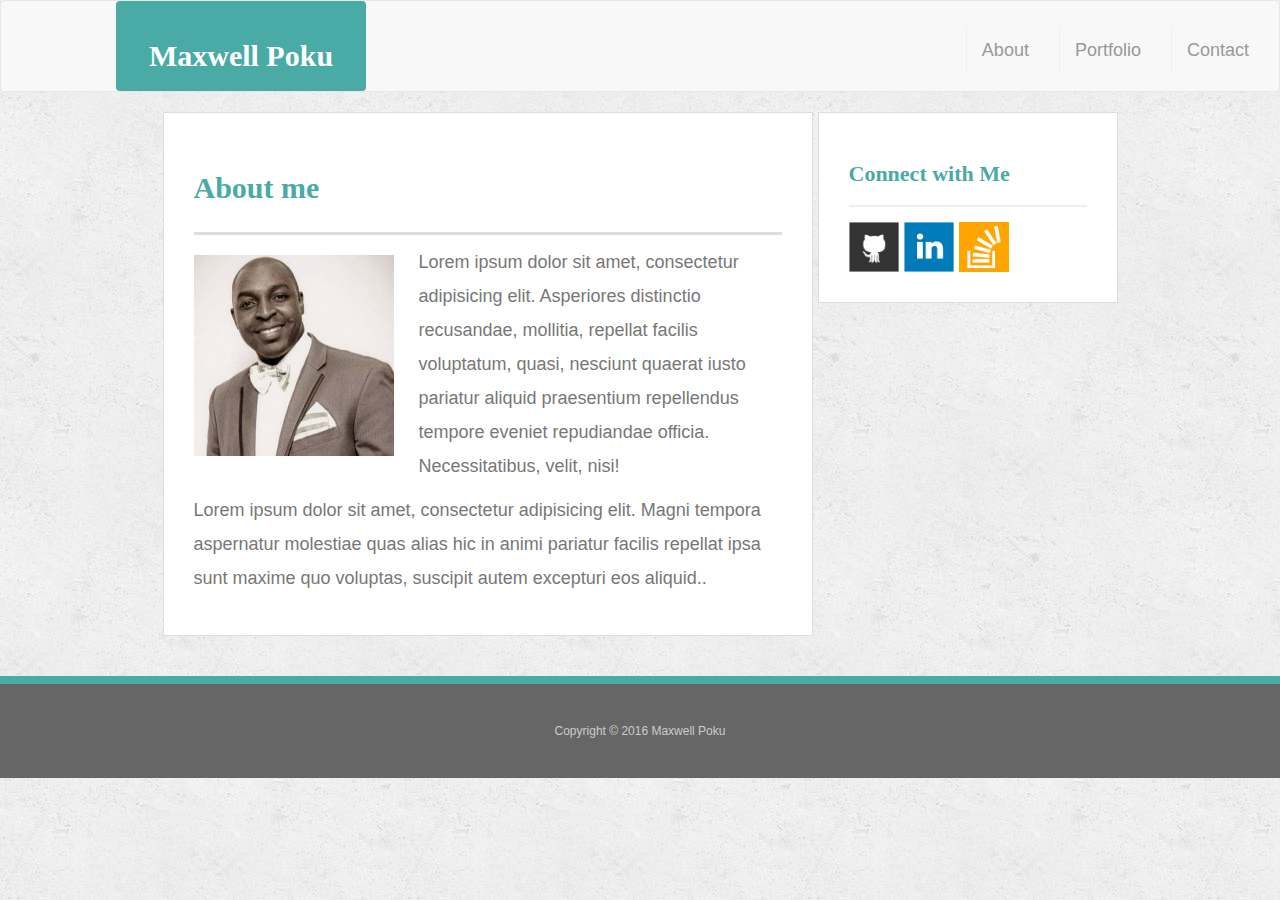
<file: index.html>
<!DOCTYPE html>
<html lang="en">
<head>
	<meta charset="UTF-8">
	<title>My Profile | Maxwell Poku</title>
<link rel="stylesheet" type="text/css" href="assets/css/reset.css">


	<!-- Latest compiled and minified CSS -->

<link rel="stylesheet" href="https://maxcdn.bootstrapcdn.com/bootstrap/3.3.7/css/bootstrap.min.css" integrity="sha384-BVYiiSIFeK1dGmJRAkycuHAHRg32OmUcww7on3RYdg4Va+PmSTsz/K68vbdEjh4u" crossorigin="anonymous">


<link rel="stylesheet" type="text/css" href="assets/css/style.css">

</head>
<body>
<nav class="navbar navbar-default">
  <div class="container-fluid" id="masthead">
    <!-- Brand and toggle get grouped for better mobile display -->
    <div class="navbar-header">
      <button type="button" class="navbar-toggle collapsed" data-toggle="collapse" data-target="#bs-example-navbar-collapse-1" aria-expanded="false">
        <span class="sr-only">Toggle navigation</span>
        <span class="icon-bar"></span>
        <span class="icon-bar"></span>
        <span class="icon-bar"></span>
      </button>
      <ul class="nav nav-pills">
  <li role="presentation" class="active"><a href="index.html" id="logo">Maxwell Poku</a></li>


  </ul>
    </div>

    <!-- Collect the nav links, forms, and other content for toggling -->
    <div class="collapse navbar-collapse" id="bs-example-navbar-collapse-1">
      <ul class="nav navbar-nav">
       
        
        
          </ul>
        </li>
      
      <ul class="nav navbar-nav navbar-right">
        <li class="navlistdesign"><a id="nav" href="index.html">About </a></li>
        <li class="navlistdesign"><a id="nav" href="Portfolio.html">Portfolio</a></li>
        <li><a id="nav" href="contact.html">Contact</a></li>                
      </ul>
    </div><!-- /.navbar-collapse -->
  </div><!-- /.container-fluid -->
</nav>

		
<div class="container">
  <section class="row">
    <div class="col-sm-6">
    <h1>About me</h1>
     <img src="assets/images/maxheadshot.jpg" class="auth-image" alt="Your Name">

    <p>Lorem ipsum dolor sit amet, consectetur adipisicing elit. Asperiores distinctio recusandae, mollitia, repellat facilis voluptatum, quasi, nesciunt quaerat iusto pariatur aliquid praesentium repellendus tempore eveniet repudiandae officia. Necessitatibus, velit, nisi!</p>
  
    <p>Lorem ipsum dolor sit amet, consectetur adipisicing elit. Magni tempora aspernatur molestiae quas alias hic in animi pariatur facilis repellat ipsa sunt maxime quo voluptas, suscipit autem excepturi eos aliquid..</p>
      
    </div>

  <section class="col-sm-4" class="sidebar">
  
    
    <h2>Connect with Me</h2>

        <a href="https://github.com/maxwellyawopoku"><img src="assets/images/github-128.png" class="social" alt="GitHub" width="50px" /></a> 
        <a href="https://www.linkedin.com/in/maxwell-yaw-opoku-59507912b/"><img src="assets/images/linkedin-128.png" class="social" alt="LinkedIn" width="50px" /></a>
        <a href="https://stackoverflow.com/users/8169144/maxwell-yaw-opoku"><img src="assets/images/stackoverflow-128.png" class="social" alt="Stack Overflow" width="50px" /></a>
  
    
      
    </div>

  </section>
  

</div>

<footer>
    <div class="container">
      Copyright &copy; 2016 Maxwell Poku
    </div>
  </footer>



</body>
</html>
</file>
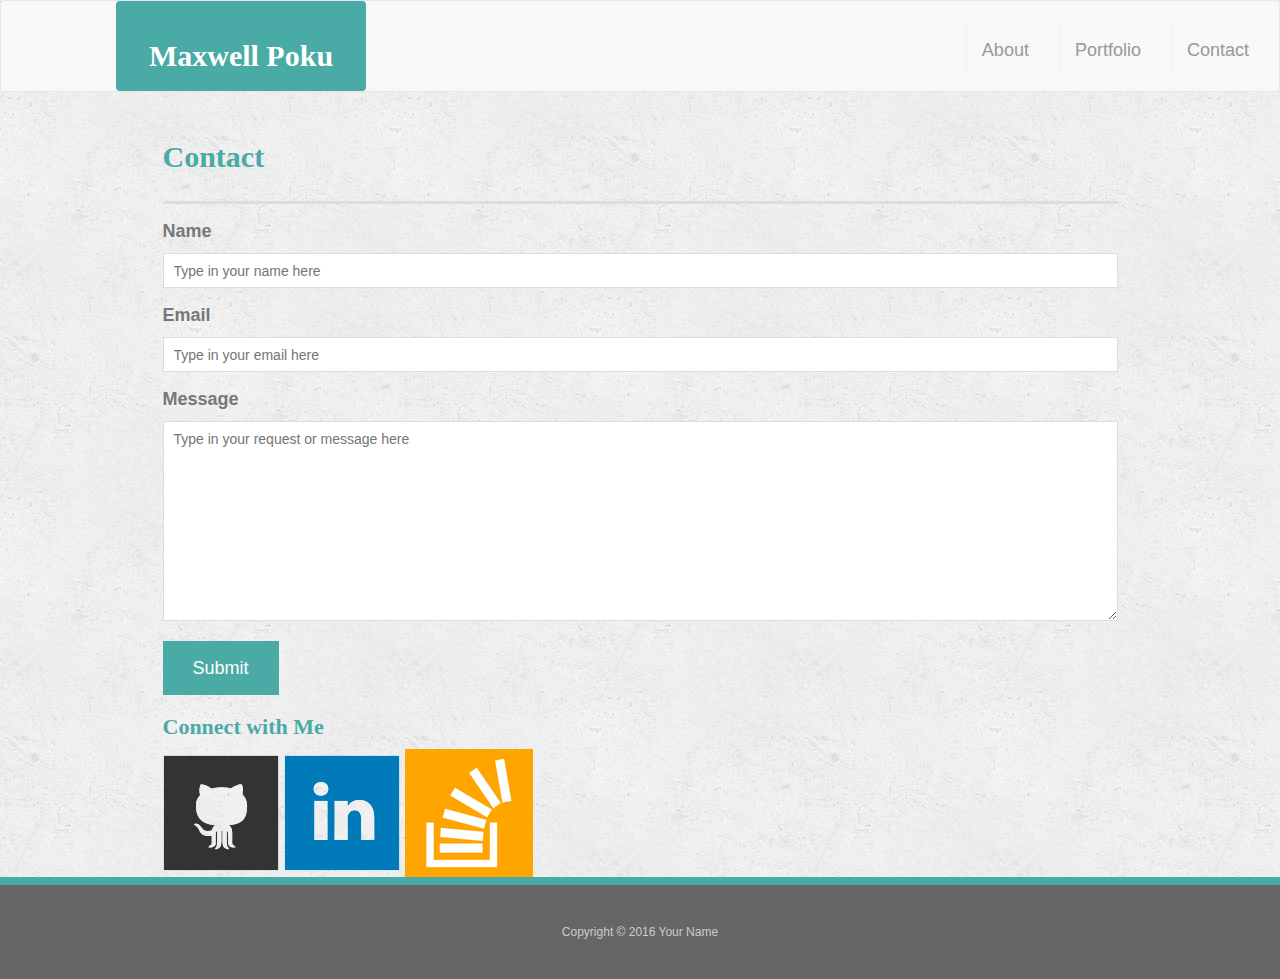
<file: contact.html>
<!doctype html>
<html lang="en-us">

<head>
  <meta charset="UTF-8">
  <title>My Profile | Maxwell Poku</title>
<link rel="stylesheet" type="text/css" href="assets/css/reset.css">


  <!-- Latest compiled and minified CSS -->

<link rel="stylesheet" href="https://maxcdn.bootstrapcdn.com/bootstrap/3.3.7/css/bootstrap.min.css" integrity="sha384-BVYiiSIFeK1dGmJRAkycuHAHRg32OmUcww7on3RYdg4Va+PmSTsz/K68vbdEjh4u" crossorigin="anonymous">


<link rel="stylesheet" type="text/css" href="assets/css/style.css">

</head>
<body>
<nav class="navbar navbar-default">
  <div class="container-fluid" id="masthead">
    <!-- Brand and toggle get grouped for better mobile display -->
    <div class="navbar-header">
      <button type="button" class="navbar-toggle collapsed" data-toggle="collapse" data-target="#bs-example-navbar-collapse-1" aria-expanded="false">
        <span class="sr-only">Toggle navigation</span>
        <span class="icon-bar"></span>
        <span class="icon-bar"></span>
        <span class="icon-bar"></span>
      </button>
      <ul class="nav nav-pills">
  <li role="presentation" class="active"><a href="index.html" id="logo">Maxwell Poku</a></li>


  </ul>
    </div>

    <!-- Collect the nav links, forms, and other content for toggling -->
    <div class="collapse navbar-collapse" id="bs-example-navbar-collapse-1">
      <ul class="nav navbar-nav">
       
        
        
          </ul>
        </li>
      
      <ul class="nav navbar-nav navbar-right">
        <li class="navlistdesign"><a id="nav" href="index.html">About </a></li>
        <li class="navlistdesign"><a id="nav" href="Portfolio.html">Portfolio</a></li>
        <li><a id="nav" href="contact.html">Contact</a></li>                
      </ul>
    </div><!-- /.navbar-collapse -->
  </div><!-- /.container-fluid -->
</nav>


  <div id="main-container" class="container">
    <section class="main-section">
      <h1>Contact</h1>

      <form id="contact-form">
        <ul>
          <li>
            <label for="name">Name</label>
            <input type="text" id="name" name="name" placeholder="Type in your name here" required="required">
          </li>
          <li>
            <label for="email">Email</label>
            <input type="email" id="email" name="email" placeholder="Type in your email here" required="required">
          </li>
          <li>
            <label for="message">Message</label>
            <textarea id="message" name="message" placeholder="Type in your request or message here"required="required"></textarea>
          </li>
        </ul>
        <input type="submit">
      </form>

    </section>

    <section class="sidebar">
      <div id="connect">
        <h2>Connect with Me</h2>

        <a href="https://github.com/maxwellyawopoku"><img src="assets/images/github-128.png" class="social" alt="GitHub" /></a>
        <a href="https://www.linkedin.com/in/maxwell-yaw-opoku-59507912b/"><img src="assets/images/linkedin-128.png" class="social" alt="LinkedIn" /></a>
        <a href="https://stackoverflow.com/users/8169144/maxwell-yaw-opoku"><img src="assets/images/stackoverflow-128.png" class="social" alt="Stack Overflow" /></a>
      </div>
    </section>
  </div>

  <footer>
    <div class="container">
      Copyright &copy; 2016 Your Name
    </div>
  </footer>
</body>

</html>
</file>
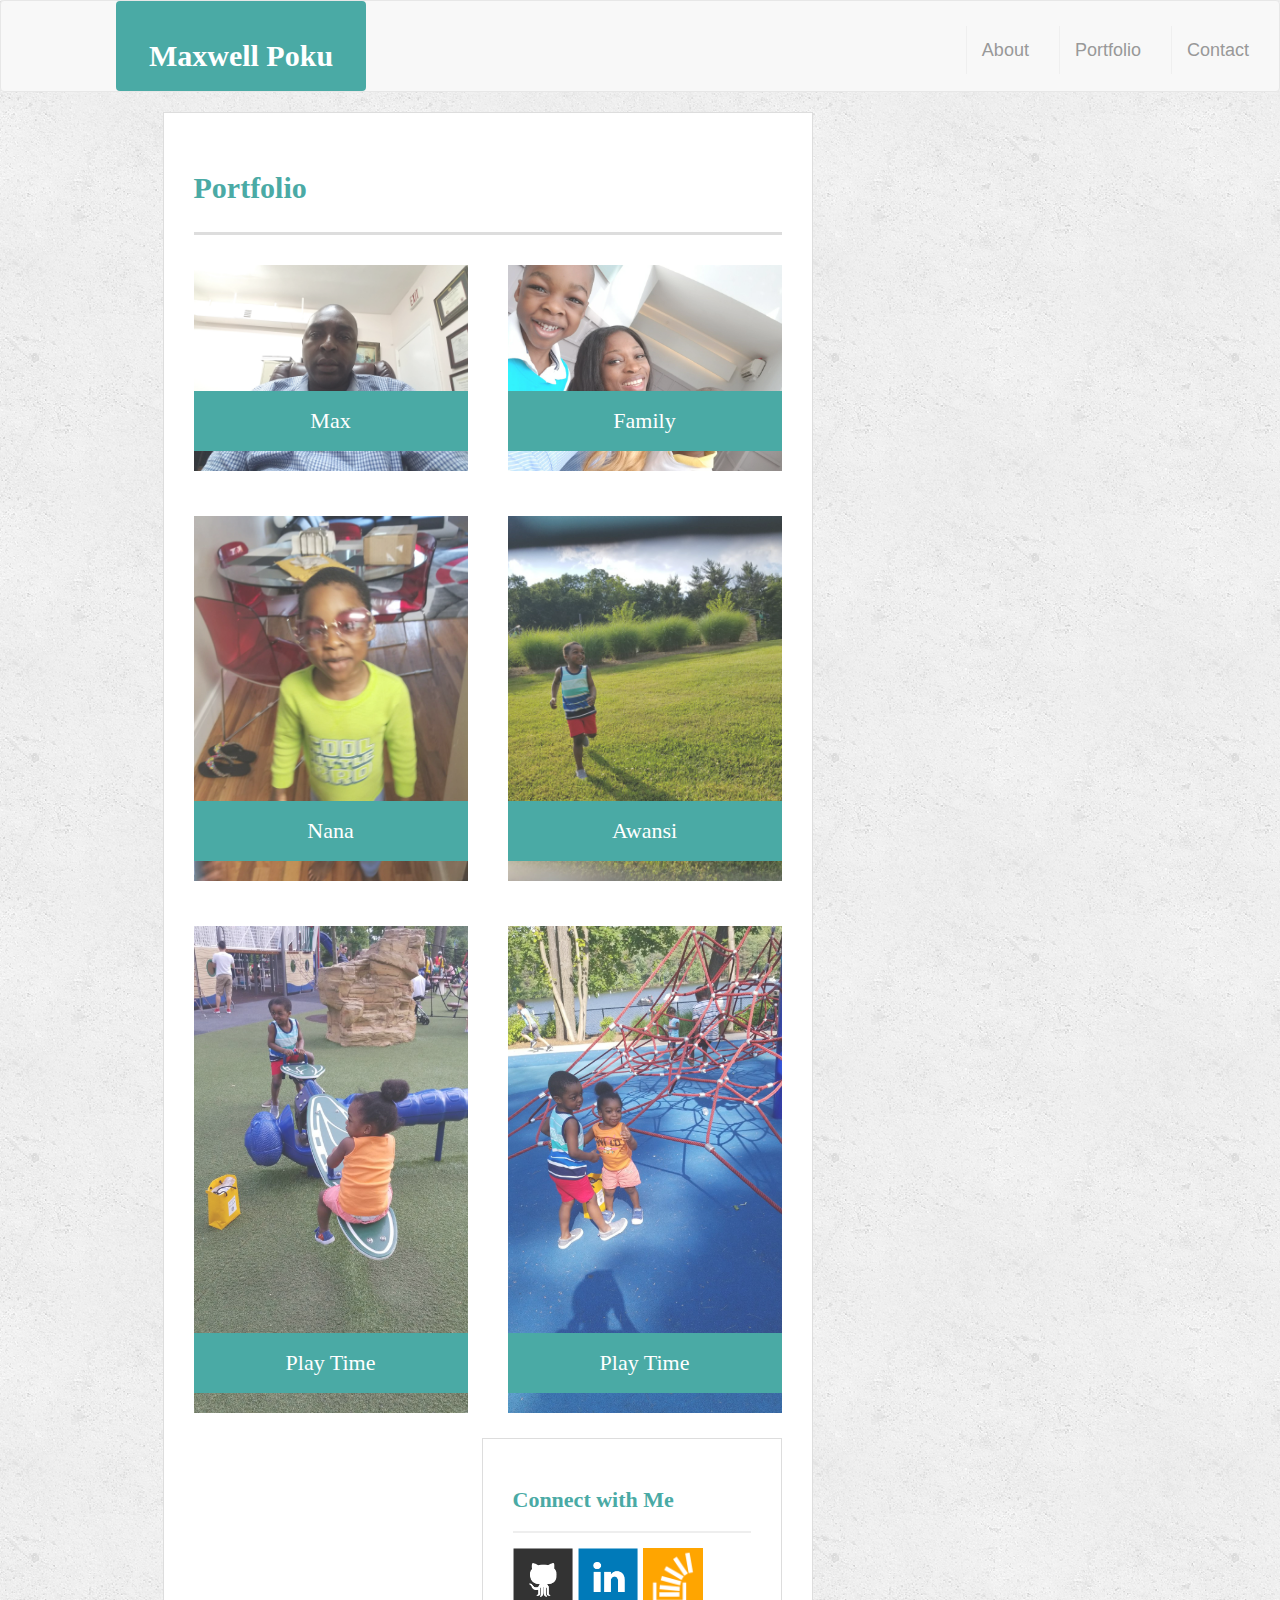
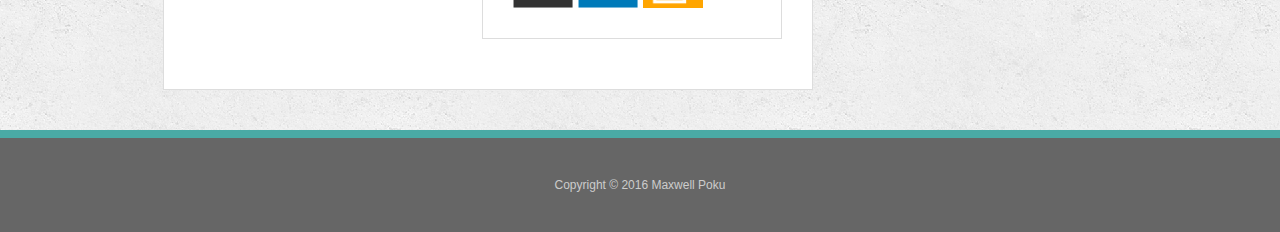
<file: portfolio.html>
<!DOCTYPE html>
<html lang="en">
<head>
	<meta charset="UTF-8">
	<title>My Profile | Maxwell Poku</title>
<link rel="stylesheet" type="text/css" href="assets/css/reset.css">


	<!-- Latest compiled and minified CSS -->

<link rel="stylesheet" href="https://maxcdn.bootstrapcdn.com/bootstrap/3.3.7/css/bootstrap.min.css" integrity="sha384-BVYiiSIFeK1dGmJRAkycuHAHRg32OmUcww7on3RYdg4Va+PmSTsz/K68vbdEjh4u" crossorigin="anonymous">


<link rel="stylesheet" type="text/css" href="assets/css/style.css">

</head>
<body>
<nav class="navbar navbar-default">
  <div class="container-fluid" id="masthead">
    <!-- Brand and toggle get grouped for better mobile display -->
    <div class="navbar-header">
      <button type="button" class="navbar-toggle collapsed" data-toggle="collapse" data-target="#bs-example-navbar-collapse-1" aria-expanded="false">
        <span class="sr-only">Toggle navigation</span>
        <span class="icon-bar"></span>
        <span class="icon-bar"></span>
        <span class="icon-bar"></span>
      </button>
      <ul class="nav nav-pills">
  <li role="presentation" class="active"><a href="index.html" id="logo">Maxwell Poku</a></li>


  </ul>
    </div>

    <!-- Collect the nav links, forms, and other content for toggling -->
    <div class="collapse navbar-collapse" id="bs-example-navbar-collapse-1">
      <ul class="nav navbar-nav">
       
        
        
          </ul>
        </li>
      
      <ul class="nav navbar-nav navbar-right">
        <li class="navlistdesign"><a id="nav" href="index.html">About </a></li>
        <li class="navlistdesign"><a id="nav" href="Portfolio.html">Portfolio</a></li>
        <li><a id="nav" href="contact.html">Contact</a></li>                
      </ul>
    </div><!-- /.navbar-collapse -->
  </div><!-- /.container-fluid -->
</nav>

		
<div class="container">
  <section class="row">
    <div class="col-sm-6">
    <h1>Portfolio</h1>

      <div class="work">
        <img src="assets/images/max1.jpg" alt="Family picture1">

        <h3>Max </h3>
      </div>
      <div class="work">
        <img src="assets/images/max2.jpg" alt="Family picture2">

        <h3>Family</h3>
      </div>
      <div class="work">
        <img src="assets/images/max3.jpg" alt="Family picture3">

        <h3>Nana</h3>
      </div>
      <div class="work">
        <img src="assets/images/max4.jpg" alt="Family picture4">

        <h3>Awansi</h3>
      </div>
      <div class="work">
        <img src="assets/images/max5.jpg" alt="Family picture5">

        <h3>Play Time</h3>
        </div>
      <div class="work">
        <img src="assets/images/max6.jpg" alt="Family picture6">

        <h3>Play Time</h3>
      </div>

  <section class="col-sm-4" class="sidebar">
  
    
    <h2>Connect with Me</h2>

        <a href="https://github.com/maxwellyawopoku"><img src="assets/images/github-128.png" class="social" alt="GitHub" width="60px" /></a>
        <a href="https://www.linkedin.com/in/maxwell-yaw-opoku-59507912b/"><img src="assets/images/linkedin-128.png" class="social" alt="LinkedIn" width="60px"/></a>
        <a href="https://stackoverflow.com/users/8169144/maxwell-yaw-opoku"><img src="assets/images/stackoverflow-128.png" class="social" alt="Stack Overflow" width="60px" /></a>
  
    
      
    </div>

  </section>
  

</div>

<footer>
    <div class="container">
      Copyright &copy; 2016 Maxwell Poku
    </div>
  </footer>



</body>
</html>
</file>
<file: assets/css/style.css>
body {
  font-family: Arial, "Helvetica Neue", Helvetica, sans-serif;
  font-size: 18px;
  line-height: 34px;
  color: #777;
  background: url("../images/concrete_seamless.png");
}

* {
  box-sizing: border-box;
}

section{
  max-width: 100%
  width: 980px;
}

.container{
  
  width: 985px;
}


#logo {
  float: left;
  width: 250px;
  height: 90px;
  font-family: Georgia, Times, "Times New Roman", serif;
  font-size: 30px;
  font-weight: 700;
  line-height: 90px;
  color: #fff;
  text-align: center;
  text-decoration: none;
  background: #4aaaa5;
}

#nav{
  margin-top: 25px;
  display: inline-block;
  padding-left: 15px;
  margin-left: 15px;
  line-height: 18px;
  color: #999;
  text-decoration: none;
  border-left: 1px solid #efefef;
}

#nav a:first-child {
  border-left: 0 none;
}


}

#masthead {
  position: fixed;
  z-index: 99;
  width: 100%;
  margin: 0 0 30px;
  overflow: auto;
  color: #fff;
  background: #fff;
  border-bottom: 2px solid #ccc;
}

.active{
  margin-left: 100px;
}

.col-sm-6{
  float: left;
  width: 100%;
  max-width: 650px;
  padding: 30px;
  margin: 0 0 40px;
  background: #fff;
  border: 1px solid #ddd;
}

.row{
  width: 100%;
  max-width: 980px;
  margin: 0 auto;
  clear: both;
}

.auth-image {
  float: left;
  width: 200px;
  height: auto;
  margin-top: 10px;
  margin-right: 25px;
}
.col-sm-4{
  float: right;
  width: 100%;
  max-width: 300px;
  padding: 30px;
  margin-bottom: 20px;
  background: #fff;
  border: 1px solid #ddd;
}


.col-sm-4 h2 {
  padding-bottom: 20px;
  margin-bottom: 15px;
  line-height: 22px;
  border-bottom: 2px solid #eee;
  
}

footer {
  padding: 30px 0;
  clear: both;
  font-size: 12px;
  color: #fff;
  color: #ccc;
  text-align: center;
  background: #666;
  border-top: 8px solid #4aaaa5;
}

h1,
h2,
h3 {
  font-family: Georgia, Times, "Times New Roman", serif;
  font-weight: 700;
  color: #4aaaa5;
}

h1 {
  padding-bottom: 20px;
  font-size: 30px;
  line-height: 49px;
  border-bottom: 3px solid #ddd;
}

h2,
h3 {
  font-size: 22px;
  }

.work {
  position: relative;
  float: left;
  width: 274px;
  margin: 20px 0 25px;
  overflow: auto;
}

.work:nth-child(even) {
  margin-right: 40px;
}

.work img {
  width: 100%;
  border: 0 none;
  opacity: 0.8;
}

.work h3 {
  position: absolute;
  bottom: 20px;
  width: 100%;
  padding: 15px;
  margin-bottom: 0;
  font-weight: 300;
  line-height: 30px;
  color: #fff;
  text-align: center;
  background: #4aaaa5;
  border-bottom: 0;
}

/* contact page */

#contact-form ul {
  margin-bottom: 20px;
}

#contact-form li {
  margin-bottom: 10px;
}

label,
input[type=text],
input[type=email],
textarea {
  display: block;
  width: 100%;
}

input[type=text],
input[type=email],
textarea {
  height: 35px;
  padding: 0 10px;
  font-size: 14px;
  border: 1px solid #ddd;
}

textarea {
  height: 200px;
}

input[type=submit] {
  padding: 10px 30px;
  font-size: 18px;
  color: #fff;
  cursor: pointer;
  background: #4aaaa5;
  border: 0 none;
}
</file>
